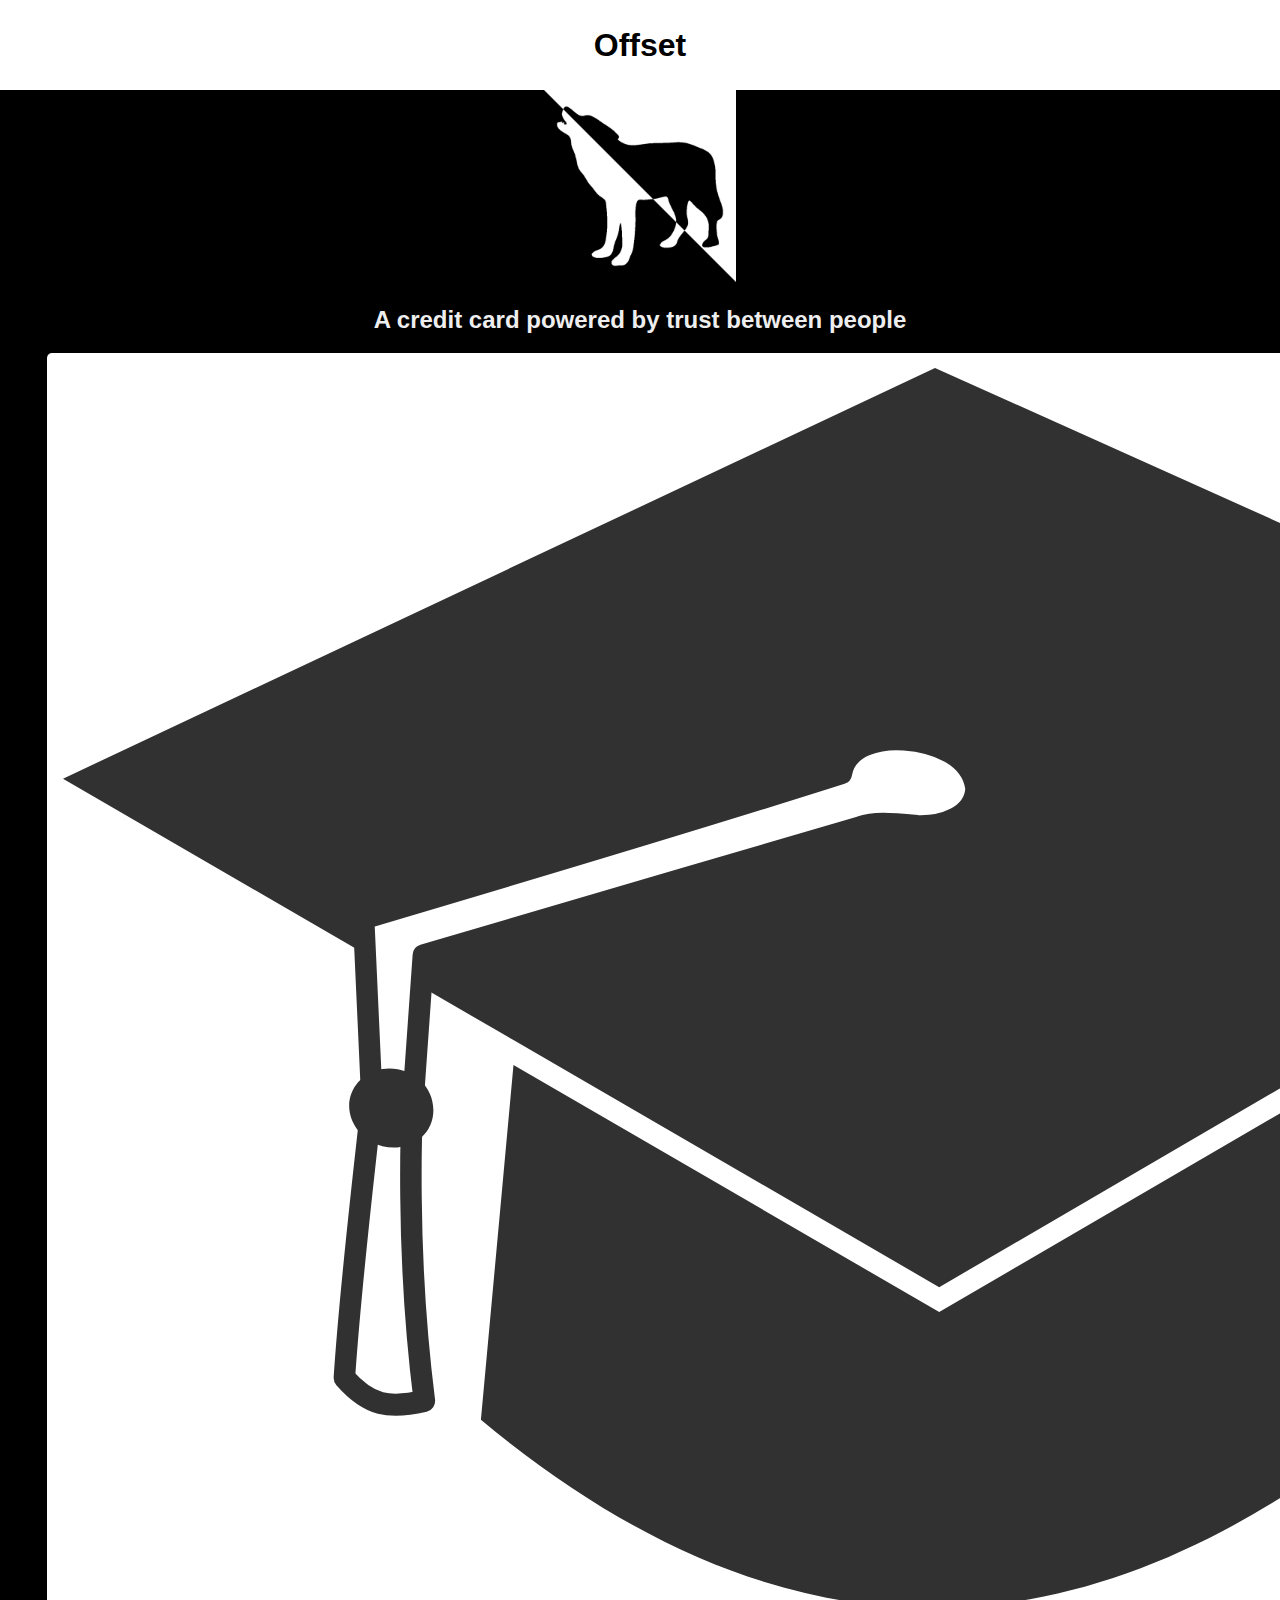
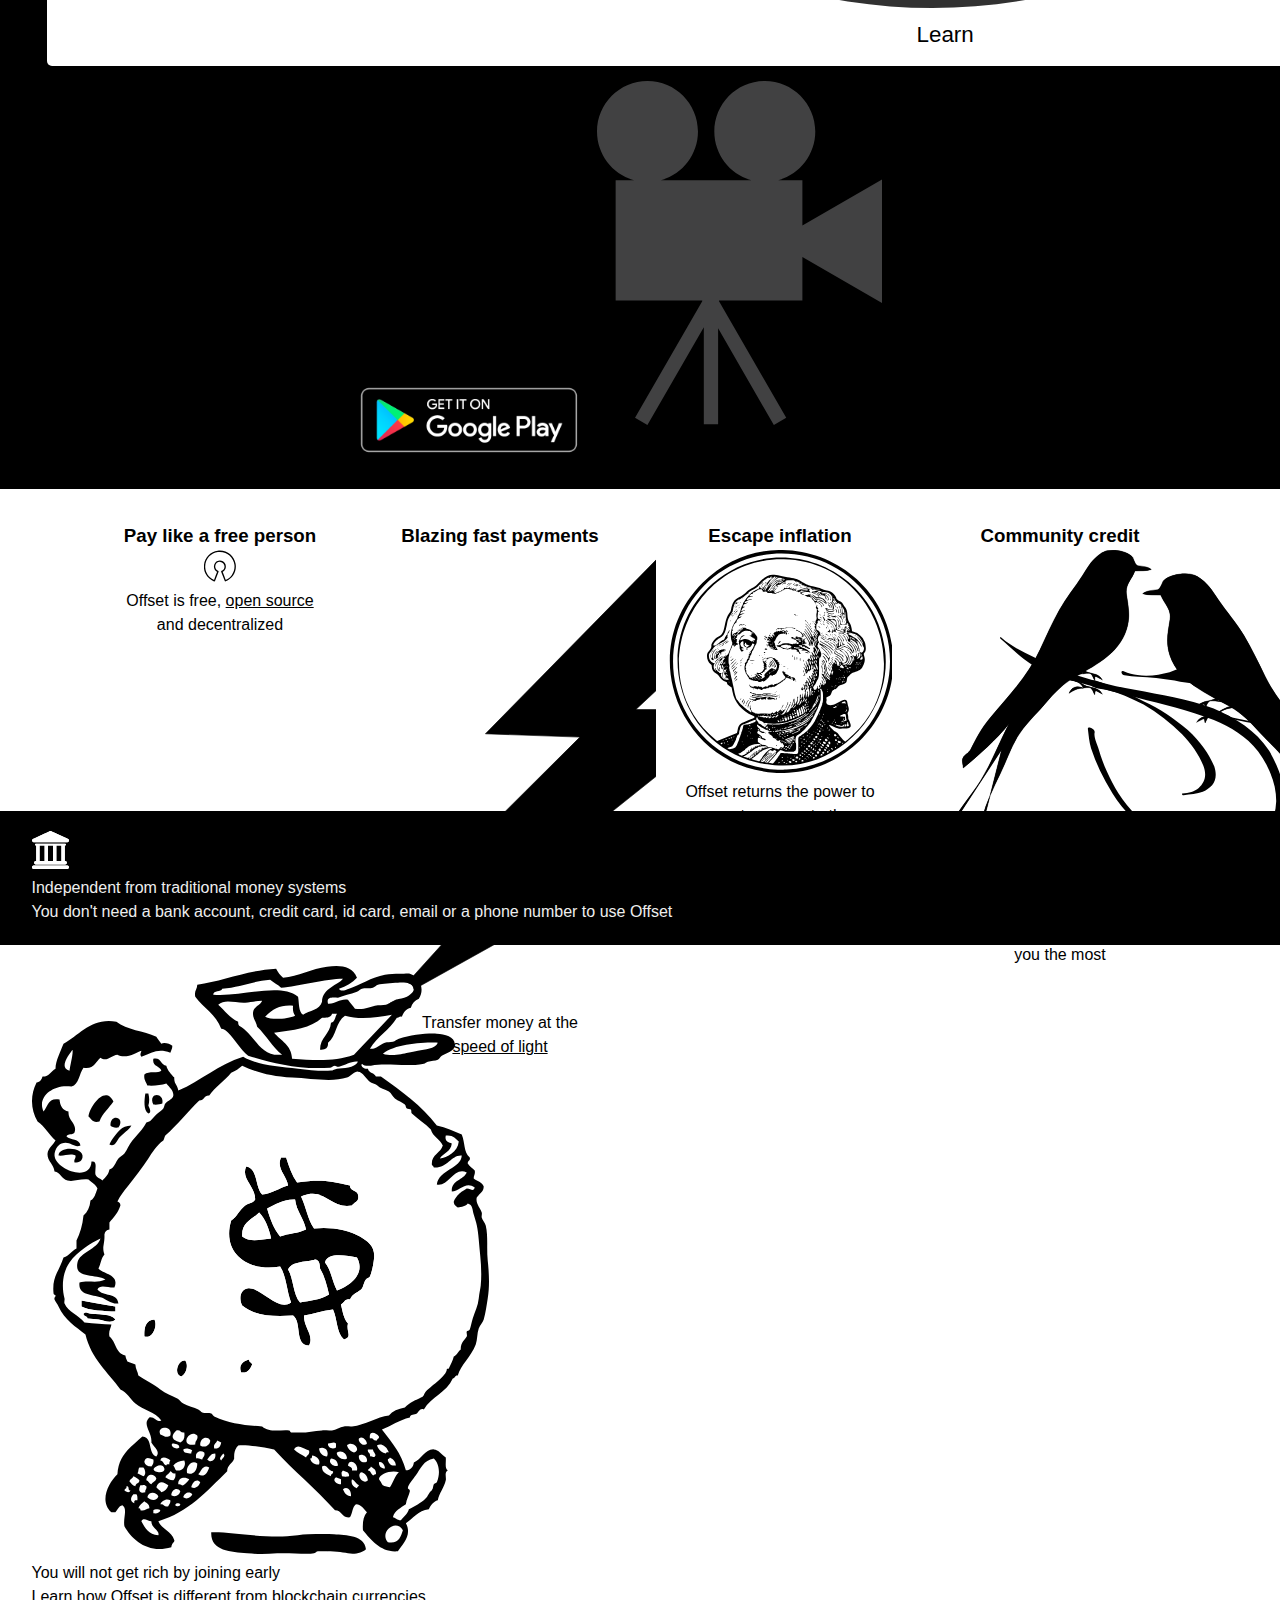
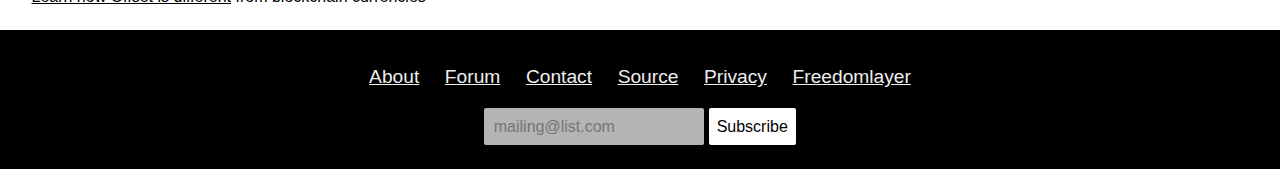
<file: public/index.html>
<!DOCTYPE html>
<html lang="en">

<head>
    <meta http-equiv="X-UA-Compatible" content="IE=edge">
    <meta http-equiv="content-type" content="text/html; charset=utf-8">
    <!-- Enable responsiveness on mobile devices-->
    <meta name="viewport" content="width=device-width, initial-scale=1.0, maximum-scale=1">

    <title>Offset</title>

    <link rel="stylesheet" href="site.css">

    <!-- Generated from https://favicon.io/favicon-converter/ -->
    <link rel="apple-touch-icon" sizes="180x180" href="favicon/apple-touch-icon.png">
    <link rel="icon" type="image/png" sizes="32x32" href="favicon/favicon-32x32.png">
    <link rel="icon" type="image/png" sizes="16x16" href="favicon/favicon-16x16.png">
    <link rel="manifest" href="favicon/site.webmanifest">
</head>

<body>
    <main>
        <div class="stripe white">
            <div class="limited centered">
                <h1 id="offset">Offset</h1>
            </div>
        </div>
        <div class="image-stripe">
            <span class="black-box"></span><img src=" images/offset_high_res_512_512.png" class="offsetImage" /><span
                class="white-box"></span>
        </div>
        <div class="stripe black">
            <div class="limited centered">
                <div>
                    <h2>A credit card powered by trust between people</h2>
                </div>
                <div>
                    <a class="learn-button" href="https://docs.offsetcredit.org/"><img class="image-icon"
                            src="images/graduation_cap.svg" />Learn</a>
                    <a target="_blank" rel="noopener noreferrer"
                        href="https://play.google.com/store/apps/details?id=org.freedomlayer.offset">
                        <img class="playStoreButton" alt="Get it on Google Play"
                            src="images/google_play_button.png" /></a>
                    <a class="video-button" href="https://docs.offsetcredit.org/en/latest/intro/app_manual.html"><img
                            class="image-icon" src="images/video.svg" />Tutorial</a>
                </div>
            </div>
        </div>
        <div class="stripe white">
            <div class="limited">
                <div class="features">
                    <div class="feature">
                        <h3>Pay like a free person</h3>
                        <img class="feature-image" src="images/open_source.svg" />
                        <figcaption>Offset is free, <a href="https://www.github.com/freedomlayer/offset">open source</a>
                            and decentralized</figcaption>
                    </div>
                    <div class="feature">
                        <h3>Blazing fast payments</h3>
                        <img class="feature-image" src="images/bolt.svg" />
                        <figcaption>Transfer money at the <label class="tooltip">speed of light<input
                                    type="checkbox"><span>Up to a constant factor!</span></label>
                        </figcaption>
                    </div>
                    <div class="feature">
                        <h3>Escape inflation</h3>
                        <img class="feature-image" src="images/money_washington.svg" />
                        <figcaption>Offset returns the power to create money to the people</figcaption>
                    </div>
                    <div class="feature">
                        <h3>Community credit</h3>
                        <img class="feature-image" src="images/birds.svg" />
                        <figcaption>Get interest-free credit from the people who know you the most</figcaption>
                    </div>

                </div>
            </div>
        </div>
        <div class="stripe black">
            <div class="limited">
                <div class="big-features">
                    <div class="feature-figure black"><img src="images/bank.svg" class="big-feature-image inverted" />
                    </div>
                    <div class="feature-title black">Independent from traditional money systems</div>
                    <div class="feature-explain black">You don't need a bank account, credit card, id card, email or a
                        phone number to use Offset</div>
                </div>
            </div>
        </div>
        <div class="stripe white">
            <div class="limited">
                <div class="big-features">
                    <div class="feature-figure white"><img src="images/moneybag.svg" class="big-feature-image" /></div>
                    <div class="feature-title white">You will not get rich by joining early</div>
                    <div class="feature-explain white"><a
                            href="https://docs.offsetcredit.org/en/latest/intro/blockchain_comparison.html">Learn how
                            Offset is different</a> from blockchain currencies</div>
                </div>
            </div>
        </div>
        <div class="stripe black">
            <div class="limited centered">
                <div class="links">
                    <span class="bottom-link"><a
                            href=" https://docs.offsetcredit.org/en/latest/intro/about.html">About</a></span>
                    <span class="bottom-link"><a href="https://forum.offsetcredit.org">Forum</a></span>
                    <span class="bottom-link"><a
                            href="https://docs.offsetcredit.org/en/latest/intro/contact.html">Contact</a></span>
                    <span class="bottom-link"><a href="https://www.github.com/freedomlayer/offset" target="_blank"
                            rel="noopener noreferrer">Source</a></span>
                    <span class="bottom-link"><a
                            href="https://docs.offsetcredit.org/en/latest/intro/privacy.html">Privacy</a></span>
                    <span class="bottom-link"><a href="https://www.freedomlayer.org" target="_blank"
                            rel="noopener noreferrer">Freedomlayer</a></span>
                    </ul>
                </div>
                <!-- Begin Mailchimp Signup Form -->
                <form
                    action="https://freedomlayer.us16.list-manage.com/subscribe/post?u=c1c5e392b1bdfe989feaff76f&amp;id=b90669798d"
                    method="post" id="mc-embedded-subscribe-form" name="mc-embedded-subscribe-form" class="validate"
                    target="_blank" novalidate>
                    <input type="email" value="" name="EMAIL" class="email-input" id="mce-EMAIL"
                        placeholder="mailing@list.com">
                    <div style="position: absolute; left: -5000px;" aria-hidden="true"><input type="text"
                            name="b_c1c5e392b1bdfe989feaff76f_b90669798d" tabindex="-1" value=""></div>
                    <input type="submit" value="Subscribe" name="subscribe" id="mc-embedded-subscribe"
                        class="subscribe-button">
                </form>
                <!--End mc_embed_signup-->
            </div>
    </main>
</body>

</html>
</file>
<file: public/site.css>
html {
        font: 16px/1.5 "Noto Sans", "Helvetica Neue", Helvetica, Arial, sans-serif;
}

body {
        background-color: black;
        margin: 0em;
        padding-top: 0em;
}

h1, h2, h3, h4, h5, h6 {
        margin-top: 0em;
        margin-bottom: 0em;
}

.offsetImage {
        max-height: 12em;
}

.playStoreButton {
        vertical-align: middle;
        max-height: 6em;
}

.limited {
        max-width: calc(76em + 1px);

        padding-top: 1.3em;
        padding-bottom: 1.3em;
        padding-left: 1em;
        padding-right: 1em;
        margin: auto;
}

.feature {
        margin: 0em 1em;
        padding: 12px;
        width: 14em;
        height: 16em;
        text-align: center;
        align-items: center;
        background-color: white;
        color: black;
}

.feature > figcaption {
        width: 12em;
        margin: auto;

}

.features {
  display: flex;
  flex-wrap: wrap;    
  align-items: center;
  justify-content: center;
}

.centered {
        text-align: center;
}


.stripe {
        width: 100%;
        margin: 0;
}

.image-stripe {
  display: flex;
  flex-wrap: nowrap;    
  justify-content: center;
  width: 100%;
  margin: 0;
}


.blackBox {
        background-color: black;
        flex-grow: 1;
}

.whiteBox {
        background-color: white;
        flex-grow: 1;
}


.white {
        background-color: white;
        color: black;
}

.black {
        background-color: black;
        color: #eee;
}

a.learn-button {
        font-size: 1.4em;
        background: #999;
        border-radius: 5px;
        border: 0;
        cursor: pointer;
        display: inline-block;
        text-align: center;
        padding: 15px 16px;
        margin: 15px;
        vertical-align: middle;
        background: #fff;
        color: black;
        font-weight: 500;
        box-shadow: 0 0 5px 0 rgba(0,0,0,.15);
        text-shadow: none;
        text-decoration: none;
}

a.learn-button:hover {
        background: linear-gradient(#fff,grey);
        border: 0;
        outline: 0;
}

a {
        color: black;
}
a.visited {
        color: black;
}

.bottom-link a {
        font-size: 1.2em;
        color: #eee;
}
.bottom-link a.visited {
        font-size: 1.2em;
        color: #eee;
}

input {
        font-size: 16px;
}

.featureImage {
        width: 12em;
        height: 7em;
        margin: 1em;
}

.inverted {
        filter: invert(1);
}

/* Tooltip based on https://stackoverflow.com/a/53875907 */

.tooltip {
  position: relative;
  border-bottom: 1px dotted white;
  text-decoration: underline;
}
.tooltip span {
  visibility: hidden;
  width: 10em;
  background-color: white;
  color: black;
  text-align: center;
  border-radius: 6px;
  border-color: black;
  border-width: 1px;
  border-style: solid;
  padding: 5px 0;
  position: absolute;
  z-index: 9;
  top: 2em;
  left: -50%;
  margin-left:1em;
  opacity: 0;
  transition: opacity 1s;
}
.tooltip span::after {
  content: "";
  position: absolute;
  bottom: 100%;
  left: 50%;
  margin-left: -5px;
  border-width: 5px;
  border-style: solid;
  border-color: transparent transparent black transparent;
}
.tooltip input {
  display:none;
}
.tooltip input:checked+span {
  visibility: visible;
  opacity: 1;
}

.bottom-link {
        padding: 0.8em;
}


.links {
        display: flex;
        flex-wrap: wrap;    
        justify-content: center;
}


input[type=email] {
  display: inline-block;
  color: black;
  padding: 0.6em;
  width: 220px;
  box-sizing: border-box;
  background-color: rgba(180,180,180,1);
  border: none;
  border-radius: 2px;
  margin: 0.2em auto;
  transition:background-color 0.5s ease;
  vertical-align: middle;
}

input[type=email]:focus {
  background-color: rgba(255,255,255,1);
}

.subscribe-button {
        background: #999;
        border-radius: 2px;
        border: 0;
        cursor: pointer;
        display: inline-block;
        text-align: center;
        padding: 0.6em 0.5em;
        margin: 0.2em auto;
        vertical-align: middle;
        background: #fff;
        color: black;
        box-shadow: 0 0 5px 0 rgba(0,0,0,.15);
        text-shadow: none;
        text-decoration: none;
}

.subscribe-button:hover {
        background: linear-gradient(#fff,grey);
        border: 0;
        outline: 0;
}
</file>
